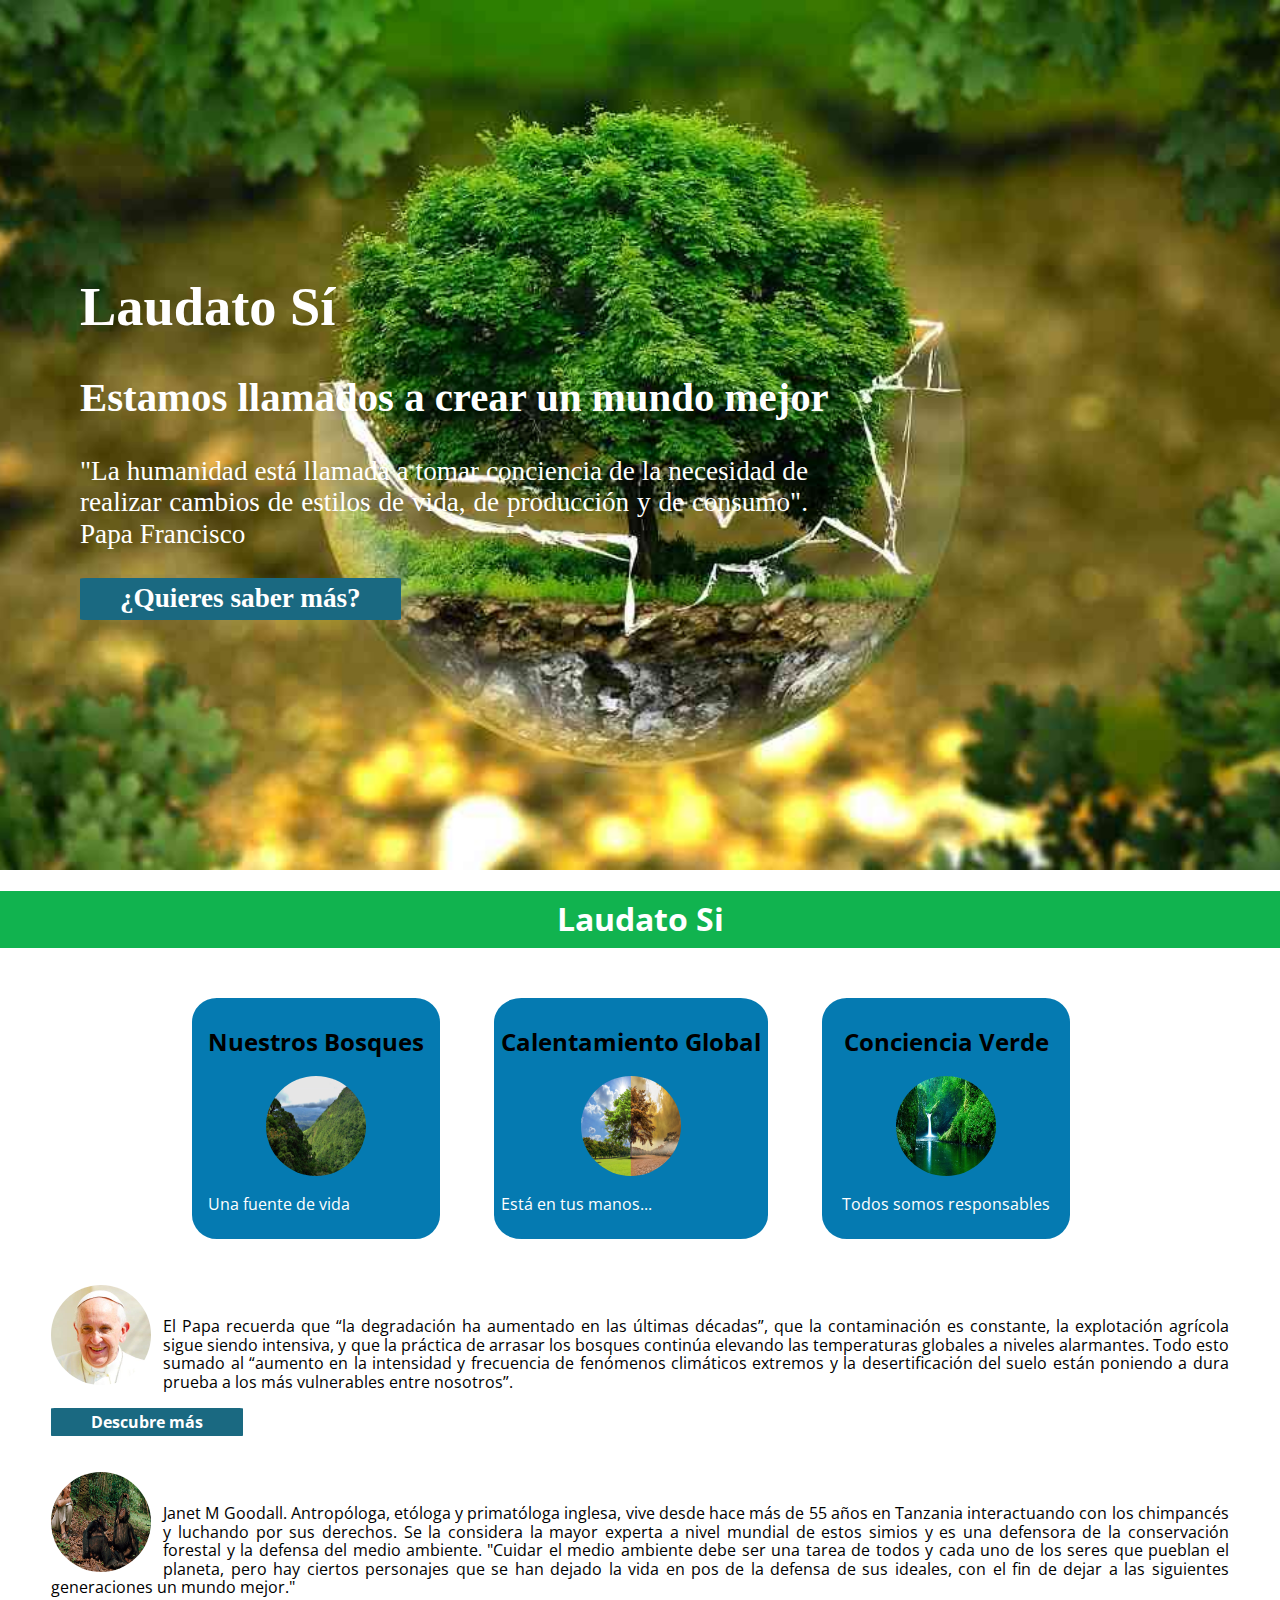
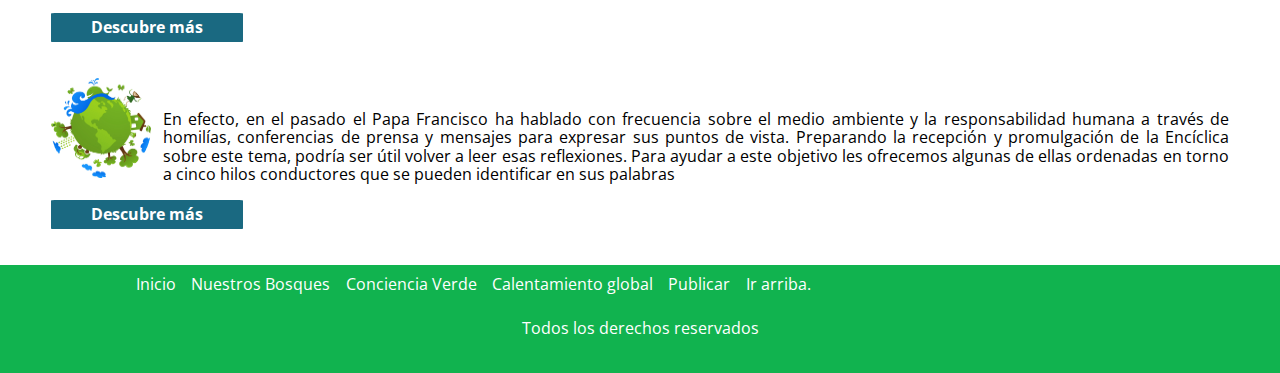
<file: index.html>
<!DOCTYPE html>
<html lang="es">
  <head>
    <meta charset="UTF-8" />
    <meta name="viewport" content="width=device-width, initial-scale=1.0" />
    <meta http-equiv="X-UA-Compatible" content="ie=edge" />
    <title>Laudato Si</title>
    <link rel="stylesheet" href="css/normalize.css" />
    <link rel="stylesheet" href="css/index.css" />
    <link
      href="https://fonts.googleapis.com/css?family=Open+Sans:400,600|Roboto"
      rel="stylesheet"
    />
  </head>
  <header class="site-header">
    <div class="hero">
      <div class="contenido-header">
        <div class="clearfix">
          <h1 class="tituloPrincipal">Laudato Sí</h1>
          <h2 class="descripcion">Estamos llamados a crear un mundo mejor</h2>
          <p>
            "La humanidad está llamada a tomar conciencia de la necesidad de
            realizar cambios de estilos de vida, de producción y de consumo".
            Papa Francisco
          </p>
          <a
            class="boton"
            href="https://www.uc.cl/enciclica-laudato-si/la-enciclica"
            >¿Quieres saber más?</a
          >
        </div>
      </div>
    </div>
  </header>
  <body>
    <header class="encabezado">
      <h1>Laudato Si</h1>
    </header>

    <div class="categorias">
      <div class="bosques">
        <a href="/2 - Nuestros Bosques.html">
          <h2>Nuestros Bosques</h2>
          <img src="img/bosque.jpg" alt="Nuestros Bosques" />
          <p class="msg">Una fuente de vida</p>
        </a>
      </div>

      <div class="conciencia">
        <a href="/1-ConcienciaVerde.html">
          <h2>Conciencia Verde</h2>
          <img
            src="img/medio-ambiente-e1454903239447.jpeg"
            alt="Conciencia Verde"
          />
          <p class="msg">Todos somos responsables</p>
        </a>
      </div>

      <div class="contaminacion">
        <a href="/3-Contaminacion.html"
          ><h2>Calentamiento Global</h2>
          <img src="img/calentamiento-global.jpg" alt="Calentamiento Global" />
          <p class="msg">Está en tus manos...</p></a
        >
      </div>
    </div>

    <div class="contenido">
      <div class="items">
        <img src="/img/papa.jpg" alt="Papa Francisco" />
        <p>
          El Papa recuerda que “la degradación ha aumentado en las últimas
          décadas”, que la contaminación es constante, la explotación agrícola
          sigue siendo intensiva, y que la práctica de arrasar los bosques
          continúa elevando las temperaturas globales a niveles alarmantes. Todo
          esto sumado al “aumento en la intensidad y frecuencia de fenómenos
          climáticos extremos y la desertificación del suelo están poniendo a
          dura prueba a los más vulnerables entre nosotros”.
        </p>
        <a
          href="https://www.vaticannews.va/es/papa/news/2019-09/papa-francisco-mensaje-dia-mundial-oracion-creacion.html"
          class="boton"
          >Descubre más</a
        >
      </div>

      <div class="items">
        <img src="/img/JaneM.jpg" alt="Janet M Goodall" />
        <p id="parrafo2">
          Janet M Goodall. Antropóloga, etóloga y primatóloga inglesa, vive
          desde hace más de 55 años en Tanzania interactuando con los chimpancés
          y luchando por sus derechos. Se la considera la mayor experta a nivel
          mundial de estos simios y es una defensora de la conservación forestal
          y la defensa del medio ambiente. "Cuidar el medio ambiente debe ser
          una tarea de todos y cada uno de los seres que pueblan el planeta,
          pero hay ciertos personajes que se han dejado la vida en pos de la
          defensa de sus ideales, con el fin de dejar a las siguientes
          generaciones un mundo mejor."
        </p>
        <a href="https://janegoodall.es/es/biografia.html" class="boton"
          >Descubre más</a
        >
      </div>
      <div class="items">
        <img src="/img/mundo.jpg" alt="Mundo" />
        <p id="parrafo3">
          En efecto, en el pasado el Papa Francisco ha hablado con frecuencia
          sobre el medio ambiente y la responsabilidad humana a través de
          homilías, conferencias de prensa y mensajes para expresar sus puntos
          de vista. Preparando la recepción y promulgación de la Encíclica sobre
          este tema, podría ser útil volver a leer esas reflexiones. Para ayudar
          a este objetivo les ofrecemos algunas de ellas ordenadas en torno a
          cinco hilos conductores que se pueden identificar en sus palabras
        </p>
        <a
          href="https://infovaticana.com/2015/06/12/que-dice-la-iglesia-de-la-proteccion-del-medio-ambiente/"
          class="boton"
          >Descubre más</a
        >
      </div>
    </div>

    <footer>
      <div class="opciones-footer">
        <a href="/index.html">Inicio</a>
        <a href="/2 - Nuestros Bosques.html">Nuestros Bosques</a>
        <a href="/1-ConcienciaVerde.html">Conciencia Verde</a>
        <a href="/3-Contaminacion.html">Calentamiento global</a>
        <a href="/articulos.html">Publicar</a>
        <a href="/index.html">Ir arriba.</a>
      </div>
      <p>Todos los derechos reservados</p>
    </footer>
  </body>
</html>
</file>
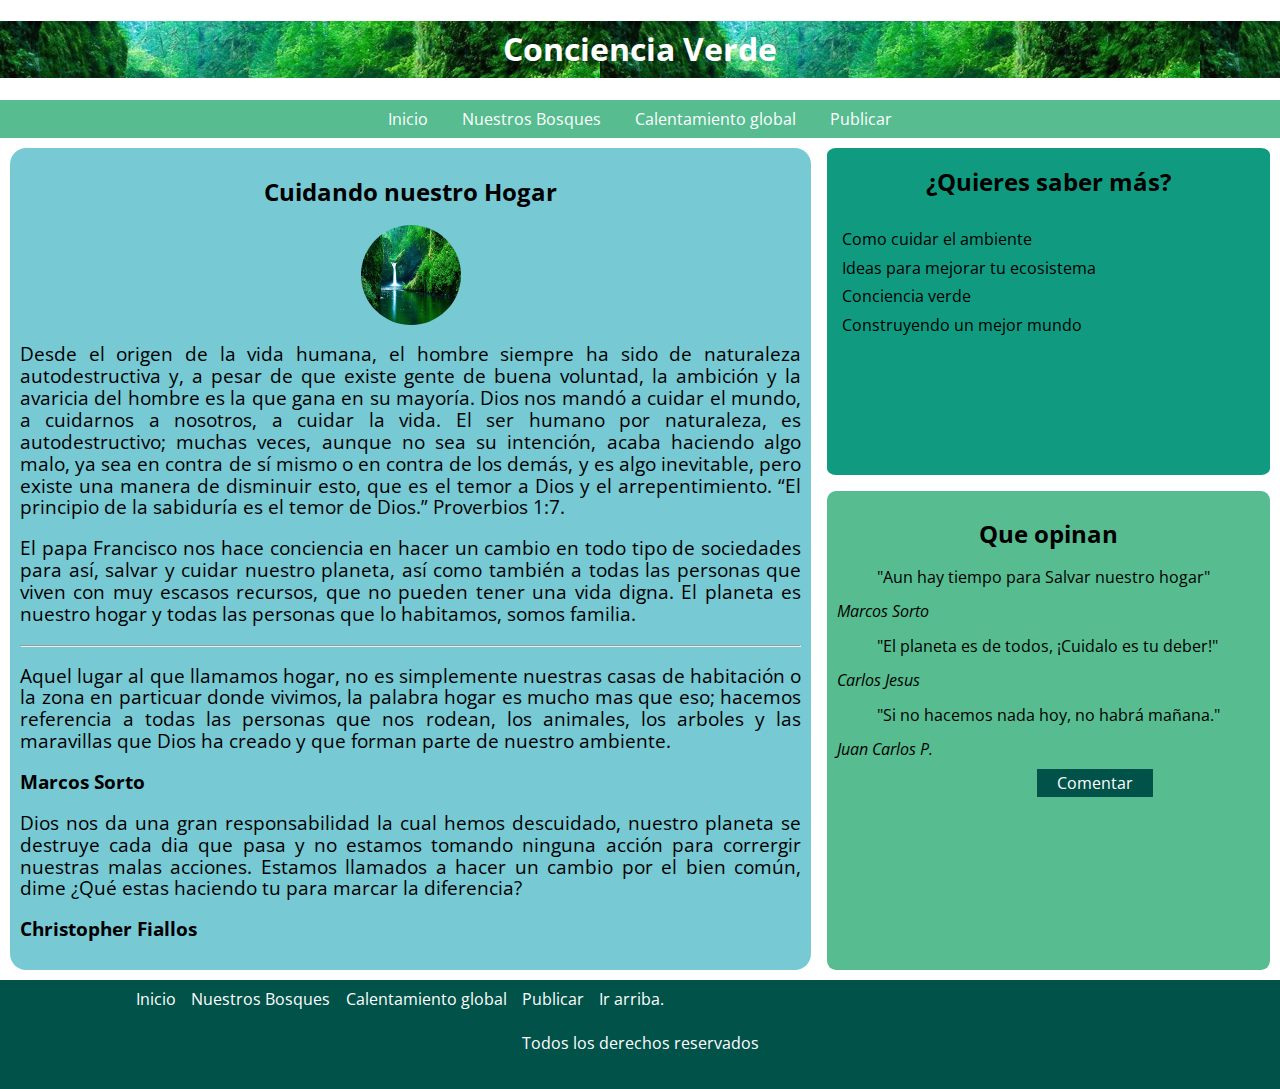
<file: 1-ConcienciaVerde.html>
<!DOCTYPE html>
<html lang="en">
  <head>
    <meta charset="UTF-8" />
    <meta name="viewport" content="width=device-width, initial-scale=1.0" />
    <meta http-equiv="X-UA-Compatible" content="ie=edge" />
    <link rel="stylesheet" href="css/normalize.css" />
    <link rel="stylesheet" href="css/conciencia.css" />
    <link
      href="https://fonts.googleapis.com/css?family=Open+Sans:400,600|Roboto"
      rel="stylesheet"
    />

    <title>Laudato Si</title>
  </head>
  <body>
    <header class="encabezado">
      <h1>Conciencia Verde</h1>
    </header>
    <nav class="menu">
      <a href="/index.html">Inicio</a>
      <a href="/2 - Nuestros Bosques.html">Nuestros Bosques</a>
      <a href="/3-Contaminacion.html">Calentamiento global</a>
      <a href="/articulos.html">Publicar</a>
    </nav>

    <main>
      <div class="contenidoPrincipal">
        <h2>Cuidando nuestro Hogar</h2>
        <img
          src="/img/medio-ambiente-e1454903239447.jpeg"
          alt="imagen medio ambiente"
        />
        <p>
          Desde el origen de la vida humana, el hombre siempre ha sido de
          naturaleza autodestructiva y, a pesar de que existe gente de buena
          voluntad, la ambición y la avaricia del hombre es la que gana en su
          mayoría. Dios nos mandó a cuidar el mundo, a cuidarnos a nosotros, a
          cuidar la vida. El ser humano por naturaleza, es autodestructivo;
          muchas veces, aunque no sea su intención, acaba haciendo algo malo, ya
          sea en contra de sí mismo o en contra de los demás, y es algo
          inevitable, pero existe una manera de disminuir esto, que es el temor
          a Dios y el arrepentimiento. “El principio de la sabiduría es el temor
          de Dios.” Proverbios 1:7.
        </p>
        <p>
          El papa Francisco nos hace conciencia en hacer un cambio en todo tipo
          de sociedades para así, salvar y cuidar nuestro planeta, así como
          también a todas las personas que viven con muy escasos recursos, que
          no pueden tener una vida digna. El planeta es nuestro hogar y todas
          las personas que lo habitamos, somos familia.
        </p>
        <hr />
        <p>
          Aquel lugar al que llamamos hogar, no es simplemente nuestras casas de
          habitación o la zona en particuar donde vivimos, la palabra hogar es
          mucho mas que eso; hacemos referencia a todas las personas que nos
          rodean, los animales, los arboles y las maravillas que Dios ha creado
          y que forman parte de nuestro ambiente.
        </p>

        <p><strong>Marcos Sorto</strong></p>

        <p>
          Dios nos da una gran responsabilidad la cual hemos descuidado, nuestro
          planeta se destruye cada dia que pasa y no estamos tomando ninguna
          acción para corrergir nuestras malas acciones. Estamos llamados a
          hacer un cambio por el bien común, dime ¿Qué estas haciendo tu para
          marcar la diferencia?
        </p>
        <p><strong>Christopher Fiallos</strong></p>
      </div>
      <div class="hipervinculos">
        <h2>¿Quieres saber más?</h2>
        <nav class="otros">
          <a href="#">Como cuidar el ambiente</a>
          <a href="#">Ideas para mejorar tu ecosistema</a>
          <a href="#">Conciencia verde</a>
          <a href="#">Construyendo un mejor mundo</a>
        </nav>
      </div>

      <div class="articulos">
        <h2>Que opinan</h2>
        <blockquote>
          <p>"Aun hay tiempo para Salvar nuestro hogar"</p>
        </blockquote>
        <p><em>Marcos Sorto</em></p>
        <blockquote>
          <p>"El planeta es de todos, ¡Cuidalo es tu deber!"</p>
        </blockquote>
        <p><em>Carlos Jesus</em></p>
        <blockquote>
          <p>"Si no hacemos nada hoy, no habrá mañana."</p>
        </blockquote>
        <p><em>Juan Carlos P.</em></p>
        <a href="/articulos.html">Comentar</a>
      </div>
    </main>
    <footer>
      <div class="opciones-footer">
        <a href="/index.html">Inicio</a>
        <a href="/2 - Nuestros Bosques.html">Nuestros Bosques</a>
        <a href="/3-Contaminacion.html">Calentamiento global</a>
        <a href="/articulos.html">Publicar</a>
        <a href="#">Ir arriba.</a>
      </div>
      <p>Todos los derechos reservados</p>
    </footer>
  </body>
</html>
</file>
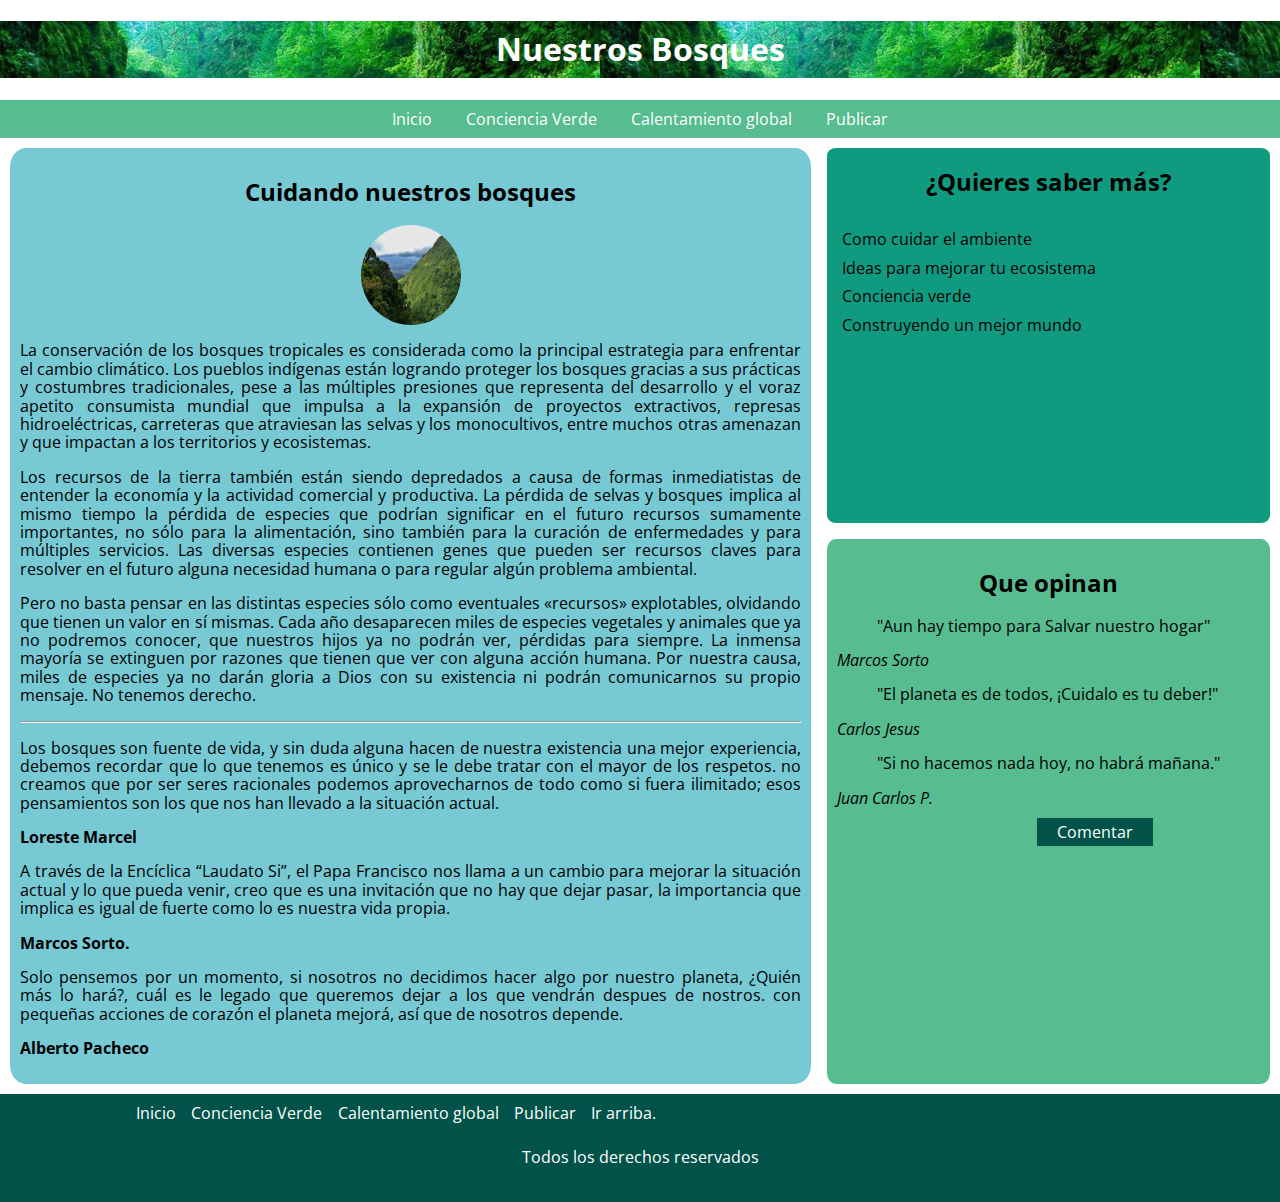
<file: 2 - Nuestros Bosques.html>
<!DOCTYPE html>
<html lang="en">
  <head>
    <meta charset="UTF-8" />
    <meta name="viewport" content="width=device-width, initial-scale=1.0" />
    <meta http-equiv="X-UA-Compatible" content="ie=edge" />
    <title>Nuestros Bosques</title>
    <link rel="stylesheet" href="css/normalize.css" />
    <link rel="stylesheet" href="css/nuestrosBosques.css" />
    <link
      href="https://fonts.googleapis.com/css?family=Open+Sans:400,600|Roboto"
      rel="stylesheet"
    />
  </head>
  <body>
    <header class="encabezado">
      <h1>Nuestros Bosques</h1>
    </header>
    <nav class="menu">
      <a href="/index.html">Inicio</a>
      <a href="/1-ConcienciaVerde.html">Conciencia Verde</a>
      <a href="/3-Contaminacion.html">Calentamiento global</a>
      <a href="/articulos.html">Publicar</a>
    </nav>

    <main>
      <div class="contenidoPrincipal">
        <h2>Cuidando nuestros bosques</h2>
        <img src="/img/bosque.jpg" alt="imagen bosques" />
        <p>
          La conservación de los bosques tropicales es considerada como la
          principal estrategia para enfrentar el cambio climático. Los pueblos
          indígenas están logrando proteger los bosques gracias a sus prácticas
          y costumbres tradicionales, pese a las múltiples presiones que
          representa del desarrollo y el voraz apetito consumista mundial que
          impulsa a la expansión de proyectos extractivos, represas
          hidroeléctricas, carreteras que atraviesan las selvas y los
          monocultivos, entre muchos otras amenazan y que impactan a los
          territorios y ecosistemas.
        </p>

        <p>
          Los recursos de la tierra también están siendo depredados a causa de
          formas inmediatistas de entender la economía y la actividad comercial
          y productiva. La pérdida de selvas y bosques implica al mismo tiempo
          la pérdida de especies que podrían significar en el futuro recursos
          sumamente importantes, no sólo para la alimentación, sino también para
          la curación de enfermedades y para múltiples servicios. Las diversas
          especies contienen genes que pueden ser recursos claves para resolver
          en el futuro alguna necesidad humana o para regular algún problema
          ambiental.
        </p>

        <p>
          Pero no basta pensar en las distintas especies sólo como eventuales
          «recursos» explotables, olvidando que tienen un valor en sí mismas.
          Cada año desaparecen miles de especies vegetales y animales que ya no
          podremos conocer, que nuestros hijos ya no podrán ver, pérdidas para
          siempre. La inmensa mayoría se extinguen por razones que tienen que
          ver con alguna acción humana. Por nuestra causa, miles de especies ya
          no darán gloria a Dios con su existencia ni podrán comunicarnos su
          propio mensaje. No tenemos derecho.
        </p>
        <hr />
        <p>
          Los bosques son fuente de vida, y sin duda alguna hacen de nuestra
          existencia una mejor experiencia, debemos recordar que lo que tenemos
          es único y se le debe tratar con el mayor de los respetos. no creamos
          que por ser seres racionales podemos aprovecharnos de todo como si
          fuera ilimitado; esos pensamientos son los que nos han llevado a la
          situación actual.
        </p>
        <p><strong>Loreste Marcel</strong></p>

        <p>
          A través de la Encíclica “Laudato Si”, el Papa Francisco nos llama a
          un cambio para mejorar la situación actual y lo que pueda venir, creo
          que es una invitación que no hay que dejar pasar, la importancia que
          implica es igual de fuerte como lo es nuestra vida propia.
        </p>
        <p><strong>Marcos Sorto.</strong></p>

        <p>
          Solo pensemos por un momento, si nosotros no decidimos hacer algo por
          nuestro planeta, ¿Quién más lo hará?, cuál es le legado que queremos
          dejar a los que vendrán despues de nostros. con pequeñas acciones de
          corazón el planeta mejorá, así que de nosotros depende.
        </p>
        <p><strong>Alberto Pacheco</strong></p>
      </div>

      <div class="hipervinculos">
        <h2>¿Quieres saber más?</h2>
        <nav class="otros">
          <a href="#">Como cuidar el ambiente</a>
          <a href="#">Ideas para mejorar tu ecosistema</a>
          <a href="#">Conciencia verde</a>
          <a href="#">Construyendo un mejor mundo</a>
        </nav>
      </div>

      <div class="articulos">
        <h2>Que opinan</h2>
        <blockquote>
          <p>"Aun hay tiempo para Salvar nuestro hogar"</p>
        </blockquote>
        <p><em>Marcos Sorto</em></p>
        <blockquote>
          <p>"El planeta es de todos, ¡Cuidalo es tu deber!"</p>
        </blockquote>
        <p><em>Carlos Jesus</em></p>
        <blockquote>
          <p>"Si no hacemos nada hoy, no habrá mañana."</p>
        </blockquote>
        <p><em>Juan Carlos P.</em></p>
        <a href="/articulos.html">Comentar</a>
      </div>
    </main>
    <footer>
      <div class="opciones-footer">
        <a href="/index.html">Inicio</a>
        <a href="/1-ConcienciaVerde.html">Conciencia Verde</a>
        <a href="/3-Contaminacion.html">Calentamiento global</a>
        <a href="/articulos.html">Publicar</a>
        <a href="#">Ir arriba.</a>
      </div>
      <p>Todos los derechos reservados</p>
    </footer>
  </body>
</html>
</file>
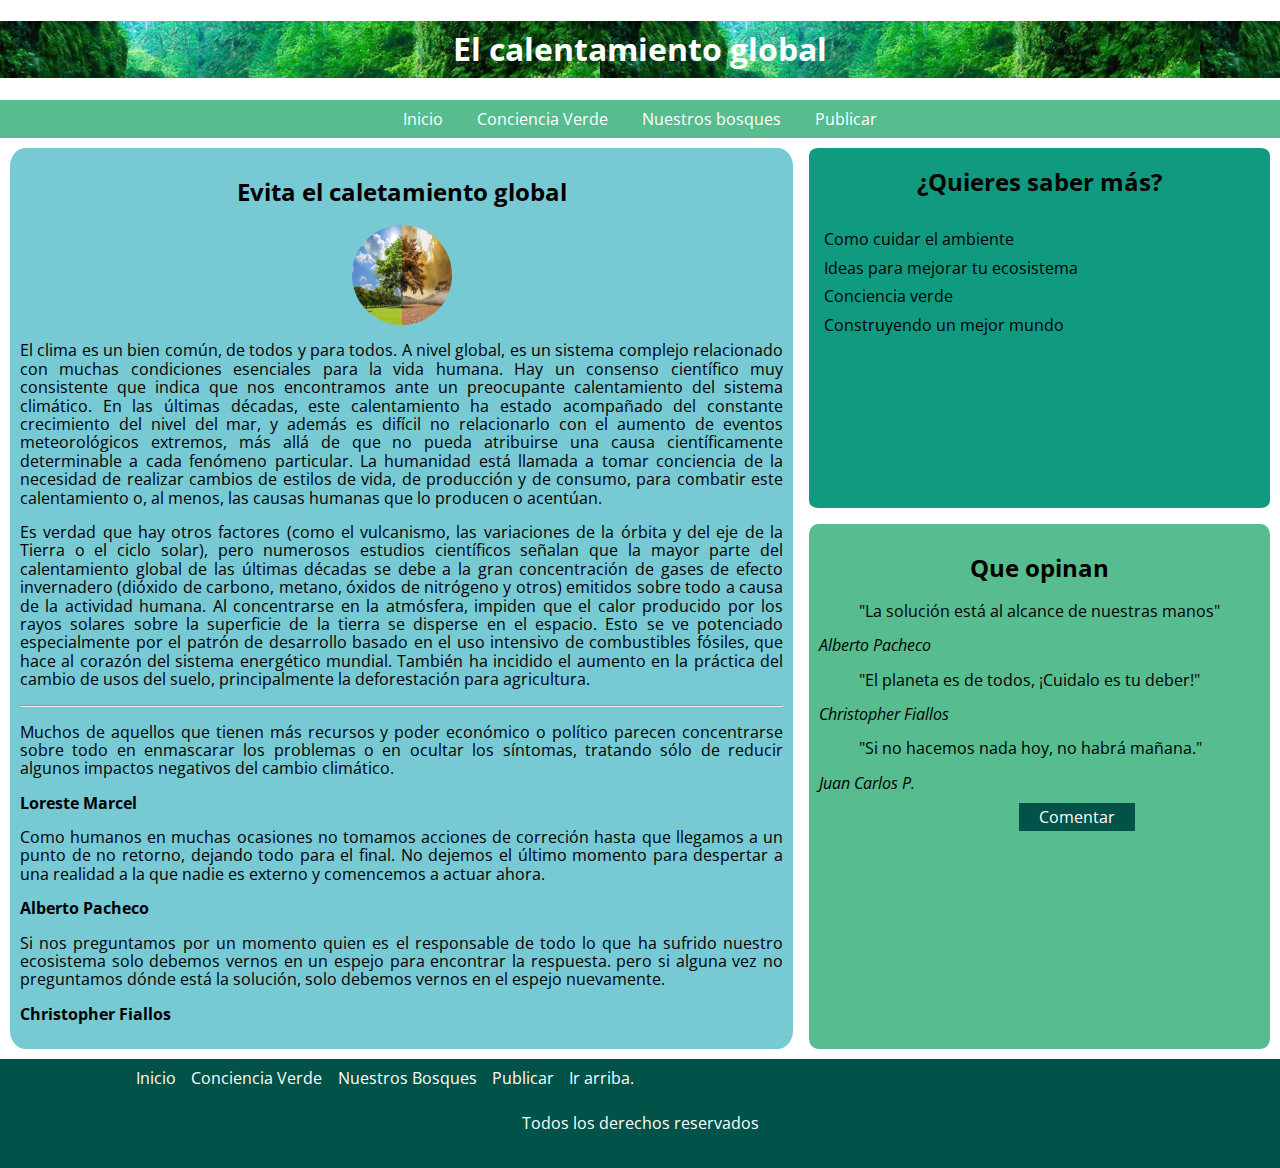
<file: 3-Contaminacion.html>
<!DOCTYPE html>
<html lang="en">
  <head>
    <meta charset="UTF-8" />
    <meta name="viewport" content="width=device-width, initial-scale=1.0" />
    <meta http-equiv="X-UA-Compatible" content="ie=edge" />
    <title>Calentamiento global</title>
    <link rel="stylesheet" href="css/normalize.css" />
    <link rel="stylesheet" href="css/nuestrosBosques.css" />
    <link
      href="https://fonts.googleapis.com/css?family=Open+Sans:400,600|Roboto"
      rel="stylesheet"
    />
  </head>
  <body>
    <header class="encabezado">
      <h1>El calentamiento global</h1>
    </header>
    <nav class="menu">
      <a href="/index.html">Inicio</a>
      <a href="/1-ConcienciaVerde.html">Conciencia Verde</a>
      <a href="/2 - Nuestros Bosques.html">Nuestros bosques</a>
      <a href="/articulos.html">Publicar</a>
    </nav>

    <main>
      <div class="contenidoPrincipal">
        <h2>Evita el caletamiento global</h2>
        <img src="/img/calentamiento-global.jpg" alt="calentamiento global" />
        <p>
          El clima es un bien común, de todos y para todos. A nivel global, es
          un sistema complejo relacionado con muchas condiciones esenciales para
          la vida humana. Hay un consenso científico muy consistente que indica
          que nos encontramos ante un preocupante calentamiento del sistema
          climático. En las últimas décadas, este calentamiento ha estado
          acompañado del constante crecimiento del nivel del mar, y además es
          difícil no relacionarlo con el aumento de eventos meteorológicos
          extremos, más allá de que no pueda atribuirse una causa
          científicamente determinable a cada fenómeno particular. La humanidad
          está llamada a tomar conciencia de la necesidad de realizar cambios de
          estilos de vida, de producción y de consumo, para combatir este
          calentamiento o, al menos, las causas humanas que lo producen o
          acentúan.
        </p>

        <p>
          Es verdad que hay otros factores (como el vulcanismo, las variaciones
          de la órbita y del eje de la Tierra o el ciclo solar), pero numerosos
          estudios científicos señalan que la mayor parte del calentamiento
          global de las últimas décadas se debe a la gran concentración de gases
          de efecto invernadero (dióxido de carbono, metano, óxidos de nitrógeno
          y otros) emitidos sobre todo a causa de la actividad humana. Al
          concentrarse en la atmósfera, impiden que el calor producido por los
          rayos solares sobre la superficie de la tierra se disperse en el
          espacio. Esto se ve potenciado especialmente por el patrón de
          desarrollo basado en el uso intensivo de combustibles fósiles, que
          hace al corazón del sistema energético mundial. También ha incidido el
          aumento en la práctica del cambio de usos del suelo, principalmente la
          deforestación para agricultura.
        </p>
        <hr />
        <p>
          Muchos de aquellos que tienen más recursos y poder económico o
          político parecen concentrarse sobre todo en enmascarar los problemas o
          en ocultar los síntomas, tratando sólo de reducir algunos impactos
          negativos del cambio climático.
        </p>
        <p><strong>Loreste Marcel</strong></p>

        <p>
          Como humanos en muchas ocasiones no tomamos acciones de correción
          hasta que llegamos a un punto de no retorno, dejando todo para el
          final. No dejemos el último momento para despertar a una realidad a la
          que nadie es externo y comencemos a actuar ahora.
        </p>
        <p><strong>Alberto Pacheco</strong></p>

        <p>
          Si nos preguntamos por un momento quien es el responsable de todo lo
          que ha sufrido nuestro ecosistema solo debemos vernos en un espejo
          para encontrar la respuesta. pero si alguna vez no preguntamos dónde
          está la solución, solo debemos vernos en el espejo nuevamente.
        </p>
        <p><strong>Christopher Fiallos</strong></p>
      </div>
      <div class="hipervinculos">
        <h2>¿Quieres saber más?</h2>
        <nav class="otros">
          <a href="#">Como cuidar el ambiente</a>
          <a href="#">Ideas para mejorar tu ecosistema</a>
          <a href="#">Conciencia verde</a>
          <a href="#">Construyendo un mejor mundo</a>
        </nav>
      </div>

      <div class="articulos">
        <h2>Que opinan</h2>
        <blockquote>
          <p>"La solución está al alcance de nuestras manos"</p>
        </blockquote>
        <p><em>Alberto Pacheco</em></p>
        <blockquote>
          <p>"El planeta es de todos, ¡Cuidalo es tu deber!"</p>
        </blockquote>
        <p><em>Christopher Fiallos</em></p>
        <blockquote>
          <p>"Si no hacemos nada hoy, no habrá mañana."</p>
        </blockquote>
        <p><em>Juan Carlos P.</em></p>
        <a href="/articulos.html">Comentar</a>
      </div>
    </main>
    <footer>
      <div class="opciones-footer">
        <a href="/index.html">Inicio</a>
        <a href="/1-ConcienciaVerde.html">Conciencia Verde</a>
        <a href="/2 - Nuestros Bosques.html">Nuestros Bosques</a>
        <a href="/articulos.html">Publicar</a>
        <a href="#">Ir arriba.</a>
      </div>
      <p>Todos los derechos reservados</p>
    </footer>
  </body>
</html>
</file>
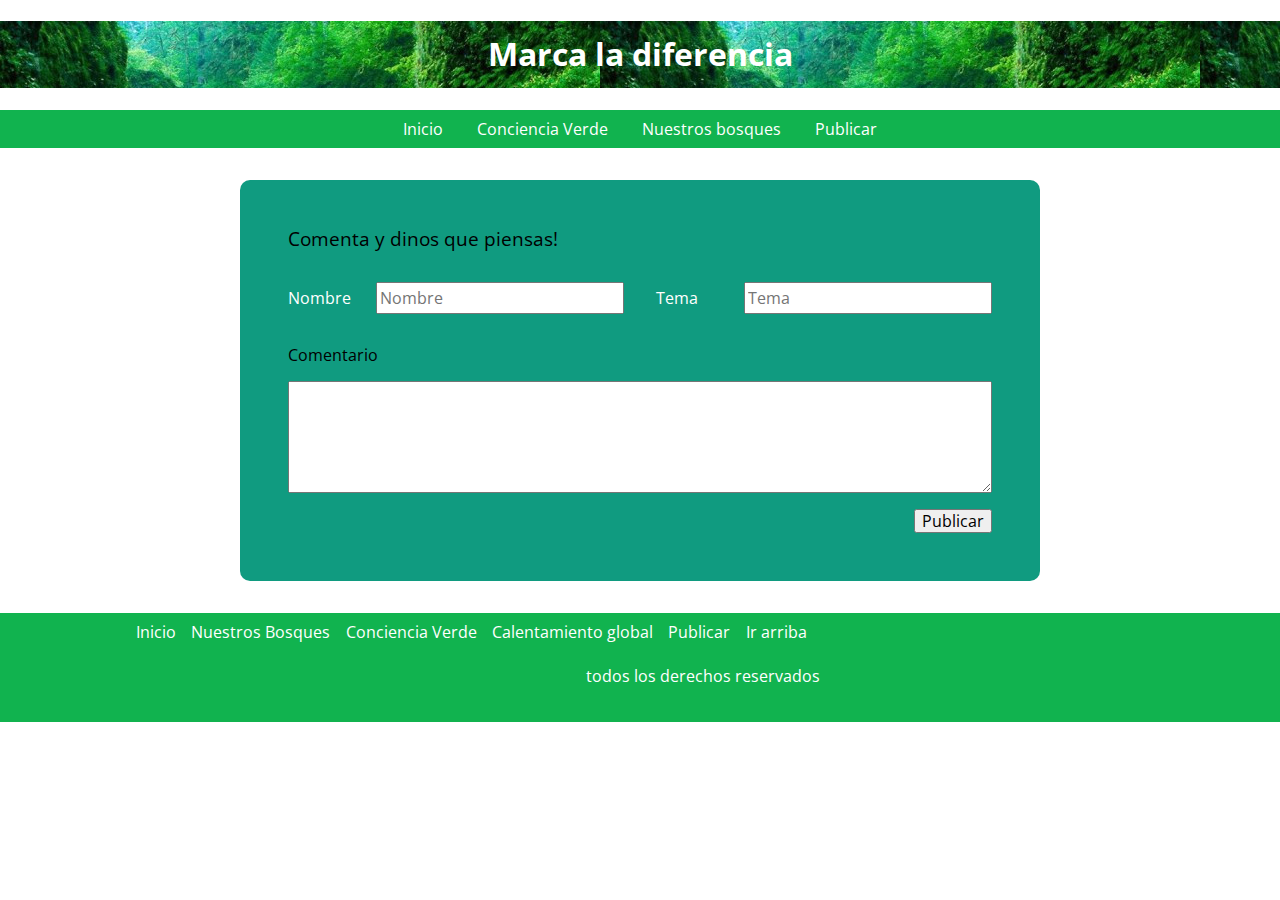
<file: articulos.html>
<!DOCTYPE html>
<html lang="es">
  <head>
    <meta charset="UTF-8" />
    <meta name="viewport" content="width=device-width, initial-scale=1.0" />
    <meta http-equiv="X-UA-Compatible" content="ie=edge" />
    <title>Comentarios</title>
    <link rel="stylesheet" href="css/normalize.css" />
    <link rel="stylesheet" href="css/articulos.css" />
    <link
      href="https://fonts.googleapis.com/css?family=Open+Sans:400,600|Roboto"
      rel="stylesheet"
    />
  </head>
  <body>
    <header class="encabezado">
      <h1>Marca la diferencia</h1>
    </header>
    <nav class="menu">
      <a href="/index.html">Inicio</a>
      <a href="/1-ConcienciaVerde.html">Conciencia Verde</a>
      <a href="/2 - Nuestros Bosques.html">Nuestros bosques</a>
      <a href="/articulos.html">Publicar</a>
    </nav>
    <form action="#">
      <legend>Comenta y dinos que piensas!</legend>
      <div class="contenedor-campos">
        <div class="campo">
          <label for="nombre">Nombre</label>
          <input type="text" name="nombre" placeholder="Nombre" />
        </div>
        <div class="campo">
          <label for="tema">Tema</label>
          <input type="text" name="tema" placeholder="Tema" />
        </div>
        <label for="comentario" id="comentario">Comentario</label>
        <div class="campo width100">
          <textarea name="mensaje"></textarea>
        </div>
      </div>
      <div class="enviar">
        <input class="boton" type="submit" value="Publicar" />
      </div>
    </form>
    <footer>
      <div class="opciones-footer">
        <a href="/index.html">Inicio</a>
        <a href="/2 - Nuestros Bosques.html">Nuestros Bosques</a>
        <a href="/1-ConcienciaVerde.html">Conciencia Verde</a>
        <a href="/3-Contaminacion.html">Calentamiento global</a>
        <a href="/articulos.html">Publicar</a>
        <a href="/articulos.html">Ir arriba</a>
        <br />
        <p>todos los derechos reservados</p>
      </div>
    </footer>
  </body>
</html>
</file>
<file: css/index.css>
:root {
  --blanco: #ffffff;
  --verdeClaro: #57bc90;
  --verdeOscuro: #015249;
  --azulClaro: #77c9d4;
  --azulOscuro: #057ab1;
  --gris: #a5a5af;
  --negro: #000000;
  --amarillo: #e0f008;
  --footer: rgb(17, 179, 79);
  --ancho: 600px;
  --fuenteEspecial: "Roboto Slab", serif;
  --fuentePrincipal: "TimesNewRoman", serif;
}
html {
  box-sizing: border-box;
  /* Tamaño base para la fuente a 10px */
  max-width: 100%;
}
*,
*:before,
*:after {
  box-sizing: inherit;
}

.hero {
  background-image: url(../img/hero.jpg);
  background-position: top center;
  background-size: cover;
  color: var(--negro);
  width: 760px;
  height: 500px;
  max-width: 100%;
}
.clearfix {
  text-align: left;
  justify-content: center;
}
.contenido-header {
  padding: 1rem 5rem 5rem 5rem;
  font-family: var(--fuentePrincipal);
  font-size: 1.1rem;
}
.contenido-header p {
  text-align: justify;
  font-family: var(--fuentePrincipal);
  width: 100%;
  color: var(--blanco);
}
@media (min-width: 760px) {
  .hero {
    background-image: url(../img/hero.jpg);
    background-position: top center;
    background-size: cover;
    color: var(--negro);
    width: 100%;
    height: 870px;
    max-width: 100%;
  }
  .contenido-header {
    padding: 15rem 5rem 5rem 5rem;
    font-family: var(--fuentePrincipal);
    font-size: 1.7rem;
  }
  .contenido-header p {
    text-align: justify;
    font-family: var(--fuentePrincipal);
    width: 65%;
    color: var(--negro);
  }
}

.boton {
  padding: 1rem 3rem;
  text-decoration: none;
  background-color: var(--boton);
  color: var(--blanco);
  border-radius: 2%;
  margin-bottom: 1rem;
  font-size: 17px;
}
@media (min-width: 768px) {
  .boton {
    font-size: 24px;
  }
}
.boton:hover {
  background-color: var(--hover);
}

.hero {
  margin-bottom: 0px;
}

body {
  font-family: "Roboto", sans-serif;
  font-family: "Open Sans", sans-serif;
}

.encabezado {
  text-align: center;
  background-color: rgb(17, 179, 79);
  background-size: 100% 100%;
  background-position: center center;
}
.encabezado h1 {
  padding: 10px;
  color: var(--blanco);
  margin-bottom: 5px;
}
img {
  width: 100px;
  height: 100px;
  border-radius: 50%;
}

.categorias {
  display: grid;
  justify-content: center;
  grid-template-columns: 1;
  grid-template-rows: 3;
  grid-gap: 2rem;
  padding: 10px;
  margin-top: 0px;
}
.categorias {
  max-width: 100% 100%;
  background-size: 100% 100%;
  text-align: center;
}
.categorias div {
  margin: 35px 20px 20px 2px;
  background-color: var(--azulOscuro);
  border-radius: 10%;
}
.bosques {
  grid-row: 1 / 2;
  grid-column: 1 / 2;
  padding: 10px 16px;
}
.contaminacion {
  grid-row: 2 / 3;
  grid-column: 1 / 2;
  padding: 10px 7px;
}
.conciencia {
  grid-row: 3 / 4;
  grid-column: 1 / 2;
  padding: 10px 20px;
  background-color: rgba(0, 0, 0, 0.35);
}

@media (min-width: 768px) {
  .categorias {
    display: grid;
    justify-content: center;
    grid-template-columns: 3;
    grid-template-rows: 2;
    grid-gap: 2rem;
    padding: 10px;
    margin-top: 0px;
  }
  .bosques {
    grid-row: 1 / 2;
    grid-column: 1 / 2;
    padding: 10px 16px;
  }
  .contaminacion {
    grid-row: 1 / 2;
    grid-column: 2 / 3;
    padding: 10px 7px;
  }
  .conciencia {
    grid-row: 1 / 2;
    grid-column: 3 / 4;
    padding: 10px 20px;
    background-color: rgba(0, 0, 0, 0.35);
  }
}
.items {
  margin-bottom: 20px;
}

.items img {
  display: block;
  text-align: center;
  margin-top: 5px;
  margin-bottom: 1px;
  width: 100px;
}
@media (min-width: 768px) {
  .items img {
    float: left;
    margin: 0 12px 0 0;
  }
}

.items p {
  text-align: justify;
  padding: 2em 0 0 0;
}

@media (min-width: 768px) {
  .boton {
    background-color: #1a6981;
    text-decoration: none;
    color: #ffffff;
    font-size: 1em;
    font-weight: bold;
    padding: 5px 40px;
    margin-top: 1px;
    display: inline-block;
    transition: background-color 0.3s ease-in-out;
  }
}
.boton:hover {
  background-color: rgb(5, 61, 77);
}

body p {
  text-align: justify;
}
.msg {
  color: var(--blanco);
}

a {
  text-decoration: none;
  color: var(--negro);
  /* font-size: 10px; */
}

body {
  justify-content: center;
  /* padding:10px; */
}

.contenido {
  /* font-family: 'Roboto', sans-serif;
      font-family: 'Open Sans', sans-serif; */
  text-decoration: none;
  margin: 0 4%;
}
.contenido p {
  text-align: justify;
}

footer {
  background-color: var(--footer);
  color: var(--blanco);
  padding: 10px;
}

footer p {
  text-align: center;
  padding: 10px;
}
.opciones-footer {
  text-align: left;
  margin-left: 10%;
}
.opciones-footer a {
  display: block;
  text-decoration: none;
  margin-right: 1%;
  color: #ffffff;
}
.opciones-footer a:hover {
  color: var(--verdeClaro);
}
@media (min-width: 550px) {
  .opciones-footer a {
    display: inline;
  }
}

.tituloPrincipal,
.descripcion {
  color: white;
}

.hero p {
  color: white;
}

.bosques:hover,
.conciencia:hover,
.contaminacion:hover {
  transform: scale(1.3);
  transition: all 0.3s ease;
  border: 0.3rem solid var(--verdeClaro);
}
</file>
<file: css/conciencia.css>
:root {
  --blanco: #ffffff;
  --verdeClaro: #57bc90;
  --verdeOscuro: #015249;
  --azulClaro: #77c9d4;
  --gris: #a5a5af;
  --negro: #000000;
  --footer: #015249;
  --otroColor: #109b80;
  --ancho: 600px;
}
html {
  box-sizing: border-box;
  /* Tamaño base para la fuente a 10px */

  max-width: 100%;
}
*,
*:before,
*:after {
  box-sizing: inherit;
}
body {
  font-family: "Roboto", sans-serif;
  font-family: "Open Sans", sans-serif;
}
.encabezado {
  text-align: center;
  background-image: url(../img/medio-ambiente-e1454903239447.jpeg);
}
.encabezado h1 {
  padding: 10px;
  color: var(--blanco);
}
/*Definiendo las propieddes de estilo de la barra de navegación*/
nav {
  margin-top: 1px;
  text-align: Center;
  padding: 10px;
}

.menu {
  background-color: var(--verdeClaro);
}
.menu a {
  text-decoration: none;
  color: var(--blanco);
  padding: 5px 15px;
  display: block;
}
@media (min-width: 550px) {
  .menu a {
    display: inline;
  }
}
.menu a:hover {
  color: var(--verdeOscuro);
}

main {
  display: grid;
  justify-content: center;
  grid-template-columns: 1;
  grid-template-rows: 8;
  grid-gap: 1rem;
  padding: 10px;
}
@media (min-width: 550px) {
  main {
    display: grid;
    justify-content: center;
    grid-template-columns: 2;
    grid-template-rows: 8;
    grid-gap: 1rem;
    padding: 10px;
  }
}

h1,
h2 {
  text-align: center;
}

.contenidoPrincipal {
  grid-row: 1 / 4;
  grid-column: 1 / 2;
  background-color: var(--azulClaro);
  padding: 10px;
  border-radius: 2%;
}
@media (min-width: 550px) {
  .contenidoPrincipal {
    grid-row: 1 / 8;
    grid-column: 1 / 3;
    background-color: var(--azulClaro);
    padding: 10px;
    border-radius: 2%;
  }
}

.contenidoPrincipal p {
  text-align: justify;
  font-size: 19px;
}
.contenidoPrincipal img {
  width: 100px;
  height: 100px;
  border-radius: 100%;
  display: block;
  margin: auto;
}

.hipervinculos {
  background-color: var(--otroColor);

  border-radius: 2%;
  grid-row: 4 / 6;
  grid-column: 1 / 2;
}
@media (min-width: 550px) {
  .hipervinculos {
    grid-row: 1 / 4;
    grid-column: 3 / 4;
  }
}
.hipervinculos a {
  color: var(--negro);

  padding: 5px;
}
.hipervinculos a:hover {
  color: var(--blanco);
}
.otros a {
  display: flex;
  flex-direction: row;
  text-decoration: none;
}

.articulos {
  border-radius: 2%;
  background-color: var(--verdeClaro);
  grid-row: 6 / 8;
  grid-column: 1 / 2;
  padding: 10px;
}
@media (min-width: 550px) {
  .articulos {
    grid-row: 4 / 8;
    grid-column: 3 / 4;
  }
}

.articulos a {
  background-color: var(--verdeOscuro);
  color: var(--blanco);
  padding: 3px 20px;
  text-align: center;
  text-decoration: none;
  margin-left: 200px;
  margin-right: 10px;
}
footer {
  background-color: var(--footer);
  color: var(--blanco);
  padding: 10px;
}

footer p {
  text-align: center;
  padding: 10px;
}
.opciones-footer {
  text-align: left;
  margin-left: 10%;
}
.opciones-footer a {
  display: block;
  text-decoration: none;
  margin-right: 1%;
  color: #ffffff;
}
.opciones-footer a:hover {
  color: var(--verdeClaro);
}
@media (min-width: 550px) {
  .opciones-footer a {
    display: inline;
  }
}
</file>
<file: css/nuestrosBosques.css>
:root {
    --blanco: #ffffff;
    --verdeClaro:#57BC90;
    --verdeOscuro:#015249;
    --azulClaro:#77C9D4;
    --gris:#A5A5AF;
    --negro:#000000;
    --footer:#015249;
    --otroColor:#109B80;
    --ancho:600px;
}
html {
    box-sizing: border-box;
    /* Tamaño base para la fuente a 10px */
    max-width: 100%;
}
*, *:before, *:after {
    box-sizing: inherit;
}
body {
font-family: 'Roboto', sans-serif;
font-family: 'Open Sans', sans-serif;
}
.encabezado{
    text-align: center;
    background-image: url(../img/medio-ambiente-e1454903239447.jpeg);
    
}
.encabezado h1{
    padding:10px;
    color:var(--blanco);
}
/*Definiendo las propieddes de estilo de la barra de navegación*/
nav{
    margin-top: 1px;
    text-align:Center;
    padding:  10px;
}

.menu{
    background-color: var(--verdeClaro);
}
.menu a{
    text-decoration: none;
    color: var(--blanco);
    padding: 5px 15px;
    display:block;
}
@media (min-width: 550px) {
    .menu a{
        display:inline;
    }
}
.menu a:hover{
    color:var(--verdeOscuro)
}

main{
    display: grid;
    justify-content: center;
    grid-template-columns: 1;
    grid-template-rows: 8;
    grid-gap: 1rem;
    padding:10px;
}
@media  (min-width:550px) {
    main{
        display: grid;
        justify-content: center;
        grid-template-columns: 2;
        grid-template-rows: 8;
        grid-gap: 1rem;
        padding:10px;
    }
}

h1,h2{
    text-align: center;
}

.contenidoPrincipal{
    grid-row: 1 / 4;
    grid-column: 1 / 2;
    background-color: var(--azulClaro);
    padding:10px;
    border-radius: 2%;
}
@media  (min-width:550px) {
    .contenidoPrincipal{
        grid-row: 1 / 8;
        grid-column: 1 / 3;
        background-color: var(--azulClaro);
        padding:10px;
        border-radius: 2%;
    }
}

.contenidoPrincipal p {
    text-align: justify;
    /* font-size: 12px; */
}
.contenidoPrincipal img{
    width: 100px;
    height: 100px;
    border-radius: 100%;
    display:block;
    margin:auto;
}

.hipervinculos{
    background-color: var(--otroColor);
    
    border-radius: 2%;
    grid-row: 4 / 6;
    grid-column: 1 / 2;  
}
@media  (min-width: 550px) {
    .hipervinculos{
        grid-row: 1 / 4;
        grid-column: 3 / 4;  
    }
}
.hipervinculos a{
    color:var(--negro);
    
    padding:5px;
}
.hipervinculos a:hover{
    color:var(--blanco);
}
.otros a{
   
    display:flex;
    flex-direction: row;
    text-decoration: none;
}

.articulos{
    border-radius: 2%;
    background-color: var(--verdeClaro);
    grid-row: 6 / 8;
    grid-column: 1 / 2;
    padding: 10px;
}
@media  (min-width: 550px) {
    .articulos{
        grid-row: 4 / 8;
        grid-column: 3 / 4;
    }
}

.articulos a{
    
    background-color: var(--verdeOscuro);
    color:var(--blanco);
    padding: 3px 20px;
    text-align: center;
    text-decoration: none;
    margin-left: 200px;
    margin-right: 10px;
}
footer{
    background-color: var(--footer);
    color:var(--blanco);
    padding: 10px ;
}

footer p{
    text-align: center;
    padding:10px;
}
.opciones-footer{
    text-align: left;
    margin-left:10%;
}
.opciones-footer a{
    display:block;
    text-decoration: none;
    margin-right: 1%;
    color: #ffffff;
}
.opciones-footer a:hover{
    color: var(--verdeClaro);
}
@media (min-width: 550px) {
 
    .opciones-footer a{
        display:inline;
    }
}
</file>
<file: css/articulos.css>
:root {
  --blanco: #ffffff;
  --verdeClaro: #57bc90;
  --verdeOscuro: #015249;
  --azulClaro: #77c9d4;
  --gris: #a5a5af;
  --negro: #000000;
  --footer: rgb(17, 179, 79);
  --otroColor: #109b80;
  --ancho: 600px;
}
html {
  box-sizing: border-box;
  max-width: 160%;
}
*,
*:before,
*:after {
  box-sizing: inherit;
}
body {
  font-family: "Roboto", sans-serif;
  font-family: "Open Sans", sans-serif;
}
.encabezado {
  text-align: center;
  background-image: url(../img/medio-ambiente-e1454903239447.jpeg);
  margin-bottom: 1px;
}
.encabezado h1 {
  color: var(--blanco);
  padding: 15px;
}
nav {
  text-align: Center;
  padding: 10px;
}

.menu {
  margin-top: 1px;
  background-color: var(--footer);
}
.menu a {
  text-decoration: none;
  color: var(--blanco);
  padding: 5px 15px;
  display: block;
}
@media (min-width: 550px) {
  .menu a {
    display: inline;
  }
}
.menu a:hover {
  color: var(--verdeOscuro);
}
form {
  margin: 2rem;
  background-color: var(--otroColor);
  padding: 3rem;
  border-radius: 10px;
}
form legend {
  text-align: center;
  color: var(--primario);
  font-size: 1.2rem;
  margin-bottom: 2rem;
}
@media (min-width: 768px) {
  form {
    max-width: 800px;
    margin: 2rem auto;
  }
  .contenedor-campos {
    display: flex;
    justify-content: space-between;
    flex-wrap: wrap;
  }
  .campo {
    flex: 0 0 calc(50% - 1rem);
  }
  .contenedor-campos #comentario {
    margin: 1rem 0;
  }
}
.campo {
  display: flex;
  margin-bottom: 1rem;
  align-items: center;
}
.campo label {
  flex: 0 0 5.5rem;
  color: var(--blanco);
}
.campo input[type="text"],
.campo input[type="tel"],
.campo input[type="mail"],
.campo textarea {
  flex: 10;
  height: 2rem;
}
.width100 {
  flex: 0 0 100%;
}
.campo textarea {
  height: 7rem;
  /* max-width: 712px; */
}
.enviar {
  display: flex;
  justify-content: flex-end;
}
footer {
  background-color: var(--footer);
  color: var(--blanco);
  padding: 10px;
}

footer p {
  text-align: center;
  padding: 10px;
}
.opciones-footer {
  text-align: left;
  margin-left: 10%;
}
.opciones-footer a {
  display: block;
  text-decoration: none;
  margin-right: 1%;
  color: #ffffff;
}
.opciones-footer a:hover {
  color: var(--verdeClaro);
}
@media (min-width: 550px) {
  .opciones-footer a {
    display: inline;
  }
}
</file>
